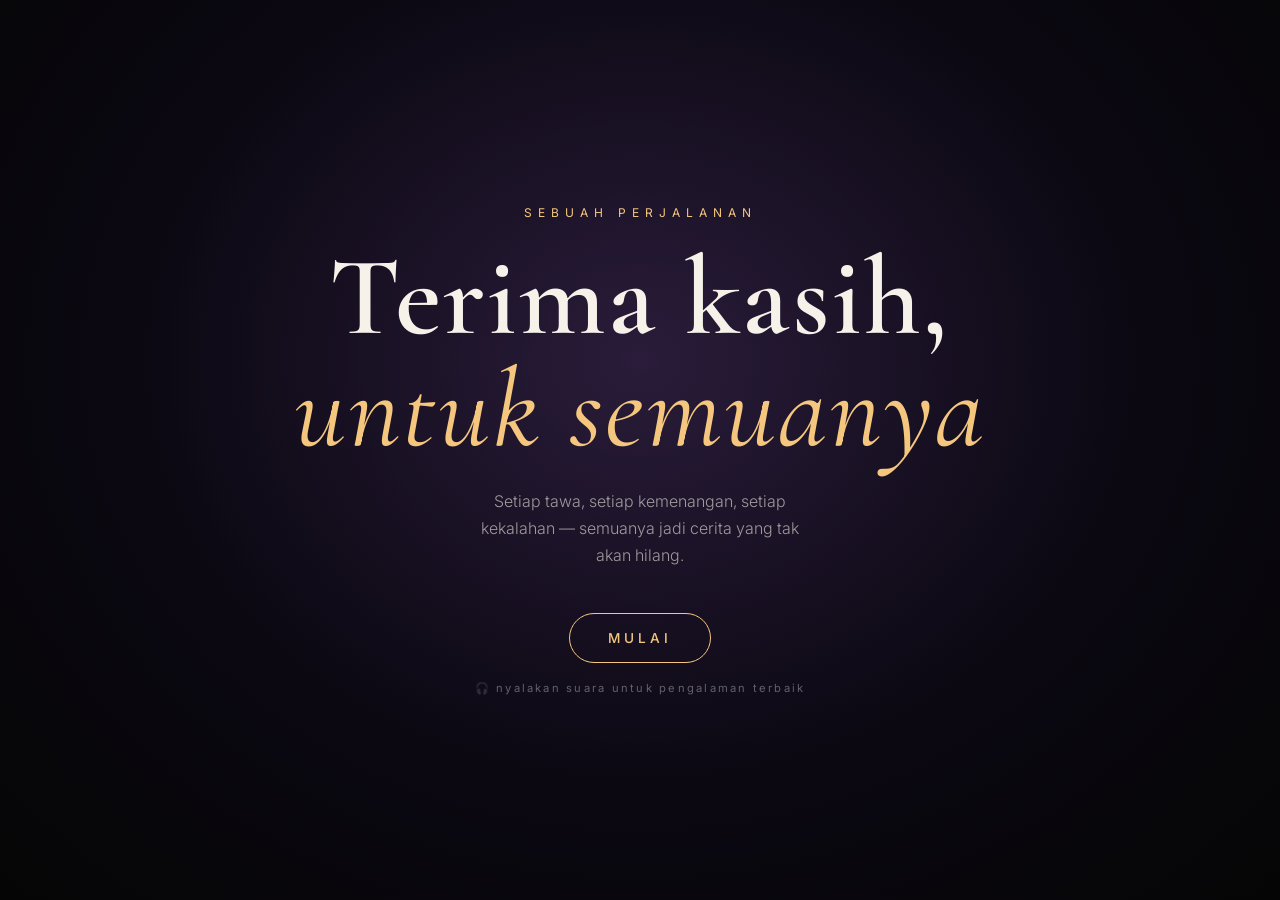
<file: index.html>
<!DOCTYPE html>
<html lang="id">
<head>
<meta charset="UTF-8">
<meta name="apple-mobile-web-app-capable" content="yes">
<meta name="mobile-web-app-capable" content="yes">
<meta name="viewport" content="width=device-width, initial-scale=1, viewport-fit=cover">
<title>Hustle House Family — Kenangan Terakhir</title>
<link rel="preconnect" href="https://fonts.googleapis.com">
<link href="https://fonts.googleapis.com/css2?family=Cormorant+Garamond:ital,wght@0,400;0,600;1,400;1,600&family=Inter:wght@300;400;500&display=swap" rel="stylesheet">
<style>
  :root{
    --accent:#f5c77e;
    --text:#f6f1e9;
    --dim:rgba(246,241,233,.6);
  }
  *{box-sizing:border-box;margin:0;padding:0}
  html,body{height:100%;background:#050505;color:var(--text);font-family:'Inter',system-ui,sans-serif;overflow:hidden;-webkit-tap-highlight-color:transparent}

  /* ===== DINDING FOTO (10 foto sekaligus) ===== */
  #wall{position:fixed;inset:0;display:grid;
    gap:0;padding:0;
    
    background:#050505;transition:filter 1.4s ease}
  #wall.dim{filter:brightness(.18)}

  .tile{position:relative;overflow:hidden;border-radius:0;background:#14111a;
    opacity:0;transform:scale(.88);transition:opacity 1s ease,transform 1s cubic-bezier(.2,.8,.2,1);
    contain:paint}
  .tile.in{opacity:1;transform:none}
  .tile img{position:absolute;inset:0;width:100%;height:100%;object-fit:cover;opacity:0;
    transition:opacity 2.4s ease-in-out;will-change:opacity}
  .tile img.show{opacity:1;z-index:2}
  .tile img:not(.show){transition-delay:2.4s}
  .tile::after{content:"";position:absolute;inset:0;border-radius:inherit;pointer-events:none;z-index:3}
  .tile.pulse::after{animation:ring 2.4s ease-out}
  @keyframes ring{
    0%{box-shadow:inset 0 0 0 3px rgba(245,199,126,.6),inset 0 0 40px rgba(245,199,126,.25)}
    100%{box-shadow:inset 0 0 0 3px rgba(245,199,126,0),inset 0 0 40px rgba(245,199,126,0)}
  }

  /* ===== KARTU KATA-KATA ===== */
  #card{position:fixed;inset:0;z-index:5;display:flex;align-items:center;justify-content:center;text-align:center;padding:10vmin;
    pointer-events:none;opacity:0;transition:opacity 1.2s ease;
    font-family:'Cormorant Garamond',serif;font-style:italic;font-size:clamp(1.8rem,5vw,3.8rem);line-height:1.3;
    text-shadow:0 4px 40px rgba(0,0,0,.9)}
  #card.show{opacity:1}
  #card span{transform:translateY(16px);transition:transform 1.6s ease}
  #card.show span{transform:none}

  #vignette{position:fixed;inset:0;pointer-events:none;z-index:4;
    background:radial-gradient(ellipse at center,transparent 60%,rgba(0,0,0,.5) 100%),
               linear-gradient(to top,rgba(0,0,0,.45),transparent 16%),
               linear-gradient(to bottom,rgba(0,0,0,.4),transparent 12%)}
  #sparkles{position:fixed;inset:0;pointer-events:none;z-index:4}

  /* ===== HUD ===== */
  #hud{position:fixed;inset:0;pointer-events:none;opacity:0;transition:opacity 1s;z-index:6}
  body.started #hud{opacity:1}
  #title{position:absolute;top:max(14px,env(safe-area-inset-top));left:20px;font-family:'Cormorant Garamond',serif;font-size:1.05rem;letter-spacing:.14em;text-transform:uppercase;color:var(--text);text-shadow:0 2px 12px rgba(0,0,0,.9)}
  #title b{color:var(--accent);font-weight:600}
  #counter{position:absolute;top:max(14px,env(safe-area-inset-top));right:20px;font-size:.75rem;letter-spacing:.2em;color:var(--text);text-shadow:0 2px 12px rgba(0,0,0,.9);font-variant-numeric:tabular-nums}
  #controls{position:absolute;bottom:max(20px,env(safe-area-inset-bottom));left:50%;transform:translateX(-50%);display:flex;gap:8px;pointer-events:auto;
    padding:6px 10px;border-radius:99px;background:rgba(0,0,0,.65);border:1px solid rgba(255,255,255,.12);
    opacity:0;transition:opacity .4s}
  body.show-ui #controls,#controls:hover{opacity:1}
  #controls button{width:42px;height:42px;border-radius:50%;border:0;background:transparent;color:var(--text);cursor:pointer;display:grid;place-items:center;transition:background .2s,transform .2s}
  #controls button:hover{background:rgba(255,255,255,.16);transform:scale(1.08)}
  #controls svg{width:20px;height:20px;fill:currentColor}
  .hide{display:none}

  /* ===== INTRO & OUTRO ===== */
  .screen{position:fixed;inset:0;z-index:20;display:flex;flex-direction:column;align-items:center;justify-content:center;text-align:center;padding:24px;
    background:radial-gradient(ellipse at 50% 40%,#2a1c3a 0%,#0b0812 55%,#050505 100%);transition:opacity 1.6s ease,visibility 1.6s}
  .screen.off{opacity:0;visibility:hidden;pointer-events:none}
  .screen .kicker{font-size:.75rem;letter-spacing:.5em;text-transform:uppercase;color:var(--accent);margin-bottom:22px;opacity:0;animation:rise 1.4s .3s forwards}
  .screen h1{font-family:'Cormorant Garamond',serif;font-weight:600;font-size:clamp(2.8rem,10vw,7rem);line-height:1;letter-spacing:.02em;opacity:0;animation:rise 1.6s .7s forwards}
  .screen h1 em{font-style:italic;color:var(--accent);font-weight:400}
  .screen p{max-width:34ch;margin-top:22px;font-weight:300;color:var(--dim);line-height:1.7;opacity:0;animation:rise 1.6s 1.2s forwards}
  .screen button{margin-top:44px;padding:16px 38px;border-radius:99px;border:1px solid var(--accent);background:transparent;color:var(--accent);
    font:500 .85rem 'Inter',sans-serif;letter-spacing:.3em;text-transform:uppercase;cursor:pointer;transition:all .35s;opacity:0;animation:rise 1.6s 1.7s forwards, pulse 3s 3.5s infinite}
  .screen button:hover{background:var(--accent);color:#111;box-shadow:0 0 40px rgba(245,199,126,.5)}
  .screen button:disabled{opacity:.4!important;cursor:wait;animation:none}
  .hint{margin-top:18px;font-size:.7rem;letter-spacing:.2em;color:rgba(255,255,255,.35);opacity:0;animation:rise 1.6s 2.1s forwards}
  @keyframes rise{from{opacity:0;transform:translateY(18px)}to{opacity:1;transform:none}}
  @keyframes pulse{0%,100%{box-shadow:0 0 0 0 rgba(245,199,126,.35)}50%{box-shadow:0 0 0 14px rgba(245,199,126,0)}}
  #outro{background:radial-gradient(ellipse at 50% 50%,#1d1230 0%,#050505 70%)}
</style>
</head>
<body>

<div id="wall"></div>
<div id="card"><span></span></div>
<canvas id="sparkles"></canvas>
<div id="vignette"></div>

<div id="hud">
  <div id="title"></div>
  <div id="counter"></div>
  <div id="controls">
    <button id="bPlay" aria-label="Jeda"><svg id="icPause" viewBox="0 0 24 24"><path d="M6 5h4v14H6zM14 5h4v14h-4z"/></svg><svg id="icPlay" class="hide" viewBox="0 0 24 24"><path d="M7 4v16l13-8z"/></svg></button>
    <button id="bMute" aria-label="Musik"><svg id="icSound" viewBox="0 0 24 24"><path d="M3 9v6h4l5 4V5L7 9zM16.5 12A4.5 4.5 0 0 0 14 8v8a4.5 4.5 0 0 0 2.5-4zM14 3.2v2.1a7 7 0 0 1 0 13.4v2.1a9 9 0 0 0 0-17.6z"/></svg><svg id="icMute" class="hide" viewBox="0 0 24 24"><path d="M16.5 12A4.5 4.5 0 0 0 14 8v2.2l2.5 2.5zM19 12a7 7 0 0 1-.9 3.4l1.5 1.5A9 9 0 0 0 21 12a9 9 0 0 0-7-8.8v2.1A7 7 0 0 1 19 12zM4.3 3 3 4.3 7.7 9H3v6h4l5 4v-6.7l4.2 4.2c-.7.5-1.4.9-2.2 1.1v2.1a9 9 0 0 0 3.6-1.7l2.1 2.1 1.3-1.3L4.3 3zM12 5 9.9 7.1 12 9.2z"/></svg></button>
    <button id="bFull" aria-label="Layar penuh"><svg viewBox="0 0 24 24"><path d="M5 5h5v2H7v3H5zM14 5h5v5h-2V7h-3zM5 14h2v3h3v2H5zM17 14h2v5h-5v-2h3z"/></svg></button>
  </div>
</div>

<div class="screen" id="intro">
  <div class="kicker" id="iKicker"></div>
  <h1 id="iTitle"></h1>
  <p id="iSub"></p>
  <button id="startBtn">Mulai</button>
  <div class="hint">🎧 nyalakan suara untuk pengalaman terbaik</div>
</div>

<div class="screen off" id="outro">
  <div class="kicker" id="oKicker"></div>
  <h1 id="oTitle"></h1>
  <p id="oSub"></p>
  <button id="replayBtn">Ulangi kenangan</button>
</div>

<audio id="music" src="https://files.catbox.moe/3lrn1q.ogg" preload="auto" loop></audio>

<script>
/* =====================================================
   ✏️  EDIT BAGIAN INI SAJA
   ===================================================== */
const CONFIG = {
  clanName: "Hustle House Family",
  introKicker: "Sebuah perjalanan",
  introTitle: "Terima kasih,<br><em>untuk semuanya</em>",
  introSub: "Setiap tawa, setiap kemenangan, setiap kekalahan — semuanya jadi cerita yang tak akan hilang.",
  outroKicker: "Sampai jumpa",
  outroTitle: "Hustle House boleh tutup,<br><em>kenangan abadi</em>",
  outroSub: "Terima kasih sudah jadi bagian dari keluarga ini. Sampai bertemu lagi di lain cerita. 🤍",

  swapEverySec: 3.2,     // tiap berapa detik 1 foto di dinding diganti (makin besar = makin pelan)
  gridLandscape: { cols: 5, rows: 4 },   // layar laptop/landscape → 20 foto sekaligus
  gridPortrait:  { cols: 2, rows: 7 },   // layar HP/portrait → 14 foto sekaligus
  textSeconds: 5,        // durasi kartu kata-kata
  musicVolume: 0.85,
  shuffle: false,        // true = urutan foto diacak

  // Kartu kata-kata muncul saat foto ke-N sudah ditampilkan. Bebas diubah / dihapus.
  interludes: {
    28: "Awalnya kita cuma sekumpulan orang asing…",
    38: "…lalu jadi keluarga.",
    48: "Ada tawa. Ada drama. Ada begadang bareng.",
    58: "Dan semuanya berharga."
  }
};

const PHOTO_IDS = `
13O98ZyVHs6vX-d-tcDWnZwIP2hpYzIE5
1rK5uSc_1ARLIsNztOFcLpLpNmaJ47Pfe
1H5m0TcMwKoAx8JM-2vyEfhAM34QQnKet
1DrXboxiaM5xN7aiZq9wUAmLkNzr4V-69
1K-WEGLI9AsFKs0vHi416go4lxyESxsq6
1-UXgDH9ZDoxVH4awgZBbqTl-b1gpaSAS
1mN0tcsjPGCFqB1FD_WhmybqeAVA66N8W
1I8paZ9WS6QjiyX3q_77l9eN_FKqY79JR
13IKe1dodNtrxq5H4ctJ8GSP5DyMIuyeR
18NtxHyGsEqENrXyGmQBhsm6zRsf3h8lJ
10xuutQwdVuwVYDphAckOkPf9ZugXMzn9
1AqC0VEHxPf1bDjr72jDLCTAl57usXxOm
1XAMmQp38Bhm81_jc--U7e8fpipBVVYpm
1JDZYJ5ktW2kKvXyIFZrKgWffIYXVThEV
1TPW9sGRttAR-EMktaDWICiaKgvfKNqVV
1iJPtTCJ3DrwUKJb6eQP2vDLRgz__13cz
12SEbxfXapqsqX5gVnnie_zP4QC1hrVHA
1jmjVJefsrZNoFTULSsdLnFAzNL6UcoLA
1HXGiowcaaXQ1Q7xSVaFxpNv9q-NCpd5Y
184fePAzuaDK8A2zMhoUxN66mk-75Z9EU
1s1LcT4Rm4kvN_GCY4WovkAyW9kpV7eFk
1aVVGEPdNdZsMLC23lyNlH3hUhE5xgcd4
192uQWzjJCz4aGzq0QcwotTcfDNJLoVQT
1XQ2lvRo_h6LrCAiqusPIF4gLQPSevc6K
1ipAJSE3EFffZAjJInYjpiiZ8RJKJxeC4
1Y0tSYskW7ALwzJjg78-xzkcorY0kTmSf
1V5BIXdMMUaq7vw_nftiec6Tijp_xohDI
1pQVGT9HITts2X1roFMYvBW-vx_aU3oWZ
18IFqTRJxkoir_2lIA8G-ENOjexbbsqeW
1L2bElQqHclhlBR92xqQ6-d0PzktJy6tq
1CSAnnO4trO1JHFVcztUYDxizwdVuYzd5
19Rr35usC4bnk0q5FboR_RN6WNoela2xd
1h8ekW6vfLzvI9EcN3RHun8kBTH6AVEmq
11KHqRs0xoRYF_cegVJEqZXfC-YnasPe8
1y5k-LOmdgvlvlWlkf5xI8Yu2eKjZwboZ
1E6Q_f_p-nvqbkIggJn138KbgK5Mknnib
1iFA8Jk4yQx3j14D6w3gIn_qFMkA1hZXJ
1PMNRC47ivoIIEXMT8c77fqxdDB8uesa8
1_sTzJeM8ghtKOh40e9lrxF_09bPoS2cW
1Uosxb6QUjG4Q8dMvY7sCkPi5osZlgWu8
1zIeDHWtZOH-ttveCZrNUfbxuHyzCB_B0
1JtDihoI1sj471vNF9A8qtdferJM00JYu
1iDLQPZzJhYSu7ToCYvKY7kMf3Ozr-t61
1_CajsGNC734neVZQxqWfULQY3UNxPQbT
1n70PCdAU7YDuaC1GXDfd0b3RjezAG1d6
1mjrSZ6c5MKP7071SPplIUP0O-KtWCiwD
1q-0rP2OUC9cJ58qj3hsqJZy-zo9VOEls
1mdQcZMRpHZaPPuGyT59kid_5eLkRMPMa
1VtVMGcgfwswrIl3vlRwTulp2Vjbob01O
1vg4KK3cYVDsPqPxIdCblPIDsGF5LYVGX
1MnFpQiGS00K6qFLmTUDBAUZFs8ZVYf13
1lxbQFkGz64F99KGB1klY0_dy84KiLF_s
1P7vKIbe5lWP1CYqmZXBkr07HMv1pBCQU
1MuDTLmuHL16a5CJYVn5UIBDWuZ22XpZ2
1KU_y0tnacu95O_mhrPhSyutejhF7hHUp
1d1tf3liKSHx0FRYbDMYmz9R6rW7HHJgR
1PzXWOtpJe6dX87FtqrfRtdcuGKE7QsT5
1LYzWfT81Akv2TZgqR98MaQvdbia6jgUf
1wKVL58cLzoIivmY136g34bZmZyHcpqyz
1rCJcQVp8kDcpsb4wnOfA-zROU2PrDn2s
1MSTNMuqvPNOvu0DexSWKCi5J3fher6th
10CqZYaOFx-CwG82gX-s3axeAn5BR5VpV
1PNXdNbyxTAdQxd8cIO_lfouVj7ewf_bG
1Z5W7-QfYpEEMNdCJLFu--LPYZkT2YzPl
1SMpFeMCAX3dxgvR7eHTrd6YqbJiMbUCL
1yvszw_GMEGKI7Eo4EOGbdvhTe81_KJ0N
1VoE4GQm7bUPakxI5MJa2v-ukUxbO8u1C
`.trim().split(/\s+/);

/* =====================================================
   MESIN (tidak perlu diubah)
   ===================================================== */
const $ = s => document.querySelector(s);
const url = id => `https://lh3.googleusercontent.com/d/${id}=s800`;
const music = $('#music');
let N = 20, cols = 5, rows = 4, ORDER = [];

let photos = PHOTO_IDS.map(url);
if (CONFIG.shuffle) photos.sort(() => Math.random() - .5);

document.title = `${CONFIG.clanName} — Kenangan Terakhir`;
$('#title').innerHTML = `<b>${CONFIG.clanName}</b>`;
$('#iKicker').textContent = CONFIG.introKicker;
$('#iTitle').innerHTML = CONFIG.introTitle;
$('#iSub').textContent = CONFIG.introSub;
$('#oKicker').textContent = CONFIG.outroKicker;
$('#oTitle').innerHTML = CONFIG.outroTitle;
$('#oSub').textContent = CONFIG.outroSub;

function rnd(a, b){ return a + Math.random() * (b - a); }

// ---- Preload ----
const cache = new Map();
function tryImg(src){
  return new Promise(res => {
    const im = new Image();
    im.onload = () => res({ ok: true, src });
    im.onerror = () => res({ ok: false, src });
    im.src = src;
  });
}
function load(src){
  if (cache.has(src)) return cache.get(src);
  const p = tryImg(src).then(r => r.ok ? r : tryImg(src.replace(/=s\d+$/, '=s0')));
  cache.set(src, p);
  return p;
}

// ---- Bangun dinding ----
const wall = $('#wall');
let tiles = [];
const gcd = (a, b) => b ? gcd(b, a % b) : a;
function computeLayout(){
  const land = innerWidth >= innerHeight;
  const g = land ? CONFIG.gridLandscape : CONFIG.gridPortrait;
  cols = g.cols; rows = g.rows; N = cols * rows;
  let stride = Math.max(1, Math.round(N * .38));
  while (gcd(stride, N) !== 1) stride++;
  ORDER = Array.from({ length: N }, (_, k) => (k * stride) % N);   // urutan ganti selang-seling & berjauhan
}
function buildWall(){
  computeLayout();
  wall.innerHTML = '';
  wall.style.gridTemplateColumns = `repeat(${cols},1fr)`;
  wall.style.gridTemplateRows = `repeat(${rows},1fr)`;
  tiles = [];
  for (let i = 0; i < N; i++){
    const el = document.createElement('div');
    el.className = 'tile';
    const a = document.createElement('img'), b = document.createElement('img');
    a.alt = b.alt = '';
    a.decoding = b.decoding = 'async';
    el.append(a, b);
    wall.appendChild(el);
    tiles.push({ el, imgs: [a, b], cur: 1 });   // cur=1 → foto pertama masuk ke imgs[0]
  }
}
computeLayout();

async function setTile(t, src){
  const r = await load(src);
  if (!r.ok) return false;
  const nxt = t.imgs[1 - t.cur], old = t.imgs[t.cur];
  nxt.src = r.src;
  try { await nxt.decode(); } catch (e) {}
  nxt.classList.add('show');
  old.classList.remove('show');
  t.cur = 1 - t.cur;
  t.el.classList.remove('pulse'); void t.el.offsetWidth; t.el.classList.add('pulse');
  return true;
}

// ---- State ----
let phase = 'idle';        // idle | reveal | run | card | ending
let paused = false;
let qi = 0, swapIdx = 0, acc = 0, cardAcc = 0, endAcc = 0, busy = false, lastT = 0;
let doneInter = new Set();
const counter = $('#counter');
const card = $('#card');

function updateCounter(){
  counter.textContent = String(Math.min(qi, photos.length)).padStart(2, '0') + ' / ' + String(photos.length).padStart(2, '0');
}

function preloadAhead(){
  for (let k = 0; k < 6; k++){ const s = photos[qi + k]; if (s) load(s); }
}

async function doSwap(){
  if (busy) return;
  if (qi >= photos.length){ phase = 'ending'; endAcc = 0; return; }
  const kk = Object.keys(CONFIG.interludes).map(Number).sort((a, b) => a - b).find(k => qi >= k && !doneInter.has(k));
  const key = kk !== undefined ? CONFIG.interludes[kk] : null;
  if (key){
    doneInter.add(kk);
    card.querySelector('span').textContent = key;
    card.classList.add('show');
    wall.classList.add('dim');
    phase = 'card'; cardAcc = 0;
    return;
  }
  busy = true;
  const t = tiles[ORDER[swapIdx++ % N]];
  const src = photos[qi++];
  preloadAhead();
  const ok = await setTile(t, src);
  if (!ok){ swapIdx--; }      // foto gagal → coba foto berikutnya di tile yang sama
  updateCounter();
  busy = false;
}

function tick(t){
  requestAnimationFrame(tick);
  const dt = Math.min(.1, (t - lastT) / 1000 || 0);
  lastT = t;
  if (paused) return;
  if (phase === 'run'){
    acc += dt;
    if (acc >= CONFIG.swapEverySec){ acc = 0; doSwap(); }
  } else if (phase === 'card'){
    cardAcc += dt;
    if (cardAcc >= CONFIG.textSeconds){
      card.classList.remove('show');
      wall.classList.remove('dim');
      phase = 'run'; acc = -1;       // jeda sedikit sebelum lanjut
    }
  } else if (phase === 'ending'){
    endAcc += dt;
    if (endAcc >= 5) finale();
  }
}

// ---- Musik ----
function fadeTo(vol, ms = 1500){
  const from = music.volume, t0 = performance.now();
  (function step(now){
    const k = Math.min(1, (now - t0) / ms);
    music.volume = Math.max(0, Math.min(1, from + (vol - from) * k));
    if (k < 1) requestAnimationFrame(step);
  })(performance.now());
}
let muted = false;
function setMute(m){
  muted = m;
  $('#icSound').classList.toggle('hide', m);
  $('#icMute').classList.toggle('hide', !m);
  fadeTo(m ? 0 : CONFIG.musicVolume, 500);
}

// ---- Alur ----
async function start(){
  paused = false; applyPause();
  phase = 'reveal';
  qi = 0; swapIdx = 0; acc = 0; busy = false; doneInter = new Set();
  card.classList.remove('show'); wall.classList.remove('dim');
  buildWall();

  $('#intro').classList.add('off');
  $('#outro').classList.add('off');
  document.body.classList.add('started');
  music.volume = 0; music.currentTime = 0;
  music.play().catch(() => {});
  fadeTo(muted ? 0 : CONFIG.musicVolume, 3000);

  // 10 foto pertama muncul bergantian (stagger)
  const first = Math.min(N, photos.length);
  for (let k = 0; k < first; k++){
    const t = tiles[ORDER[k]];
    const src = photos[qi++];
    await new Promise(r => setTimeout(r, 200));
    setTile(t, src).then(() => { t.el.classList.add('in'); updateCounter(); });
  }
  swapIdx = first;
  preloadAhead();
  await new Promise(r => setTimeout(r, 2200));
  phase = 'run'; acc = 0;
}

function finale(){
  phase = 'idle';
  document.body.classList.remove('started');
  tiles.forEach(t => t.el.classList.remove('in'));
  $('#outro').classList.remove('off');
  burst();
}

function applyPause(){
  document.body.classList.toggle('paused', paused);
  $('#icPause').classList.toggle('hide', paused);
  $('#icPlay').classList.toggle('hide', !paused);
}
const toggle = () => {
  if (phase === 'idle') return;
  paused = !paused; applyPause();
  paused ? music.pause() : music.play().catch(() => {});
};

$('#startBtn').addEventListener('click', async e => {
  const b = e.currentTarget;
  b.disabled = true; b.textContent = 'Memuat…';
  const first = photos.slice(0, N).map(load);
  await Promise.race([Promise.all(first), new Promise(r => setTimeout(r, 8000))]);
  b.disabled = false; b.textContent = 'Mulai';
  start();
});
$('#replayBtn').addEventListener('click', start);
$('#bPlay').onclick = toggle;
$('#bMute').onclick = () => setMute(!muted);
const root = document.documentElement;
const fsEl = () => document.fullscreenElement || document.webkitFullscreenElement || null;
const canFS = !!(root.requestFullscreen || root.webkitRequestFullscreen);
function toggleFull(){
  try {
    if (fsEl()){
      (document.exitFullscreen || document.webkitExitFullscreen).call(document);
    } else {
      const req = root.requestFullscreen || root.webkitRequestFullscreen;
      const r = req.call(root);
      if (r && r.catch) r.catch(() => {});
    }
  } catch (e) {}
}
if (!canFS) $('#bFull').classList.add('hide');   // iPhone Safari tidak mendukung fullscreen
$('#bFull').addEventListener('click', toggleFull);
wall.addEventListener('dblclick', toggleFull);

addEventListener('keydown', e => {
  if (e.key === ' '){ e.preventDefault(); toggle(); }
  else if (e.key.toLowerCase() === 'm') setMute(!muted);
  else if (e.key.toLowerCase() === 'f') toggleFull();
});

let uiTimer;
function pokeUI(){
  document.body.classList.add('show-ui');
  clearTimeout(uiTimer);
  uiTimer = setTimeout(() => document.body.classList.remove('show-ui'), 3000);
}
['mousemove', 'touchstart', 'keydown'].forEach(ev => addEventListener(ev, pokeUI, { passive: true }));

// ---- Sparkles (ringan) ----
const cv = $('#sparkles'), cx = cv.getContext('2d');
let W, H, parts = [];
function resize(){ W = cv.width = innerWidth; H = cv.height = innerHeight; }
addEventListener('resize', resize); resize();
const count = innerWidth < 700 ? 16 : 30;
function mk(b){
  return {
    x: b ? W / 2 : Math.random() * W,
    y: b ? H / 2 : H + 10,
    r: rnd(.6, 2.2),
    vx: b ? rnd(-6, 6) : rnd(-.15, .15),
    vy: b ? rnd(-6, 6) : -rnd(.15, .6),
    a: rnd(.2, .8), tw: rnd(0, 6.28), life: b ? 1 : 0
  };
}
for (let i = 0; i < count; i++){ const p = mk(false); p.y = Math.random() * H; parts.push(p); }
function burst(){ for (let i = 0; i < 100; i++) parts.push(mk(true)); }
const sprite = document.createElement('canvas');
sprite.width = sprite.height = 32;
(function(){
  const g = sprite.getContext('2d');
  const gr = g.createRadialGradient(16, 16, 0, 16, 16, 16);
  gr.addColorStop(0, 'rgba(255,230,180,1)');
  gr.addColorStop(.3, 'rgba(255,205,125,.55)');
  gr.addColorStop(1, 'rgba(255,200,120,0)');
  g.fillStyle = gr; g.fillRect(0, 0, 32, 32);
})();
function draw(){
  cx.clearRect(0, 0, W, H);
  for (let i = parts.length - 1; i >= 0; i--){
    const p = parts[i];
    p.x += p.vx; p.y += p.vy; p.tw += .04;
    if (p.life){ p.vx *= .97; p.vy *= .97; p.life -= .006; if (p.life <= 0){ parts.splice(i, 1); continue; } }
    else if (p.y < -10){ p.y = H + 10; p.x = Math.random() * W; }
    cx.globalAlpha = p.a * (.6 + .4 * Math.sin(p.tw)) * (p.life || 1);
    const z = p.r * 7;
    cx.drawImage(sprite, p.x - z / 2, p.y - z / 2, z, z);
  }
  cx.globalAlpha = 1;
  requestAnimationFrame(draw);
}
draw();
requestAnimationFrame(tick);

// preload 10 foto pertama selagi di layar intro
photos.slice(0, N).forEach(load);
</script>
</body>
</html>
</file>
